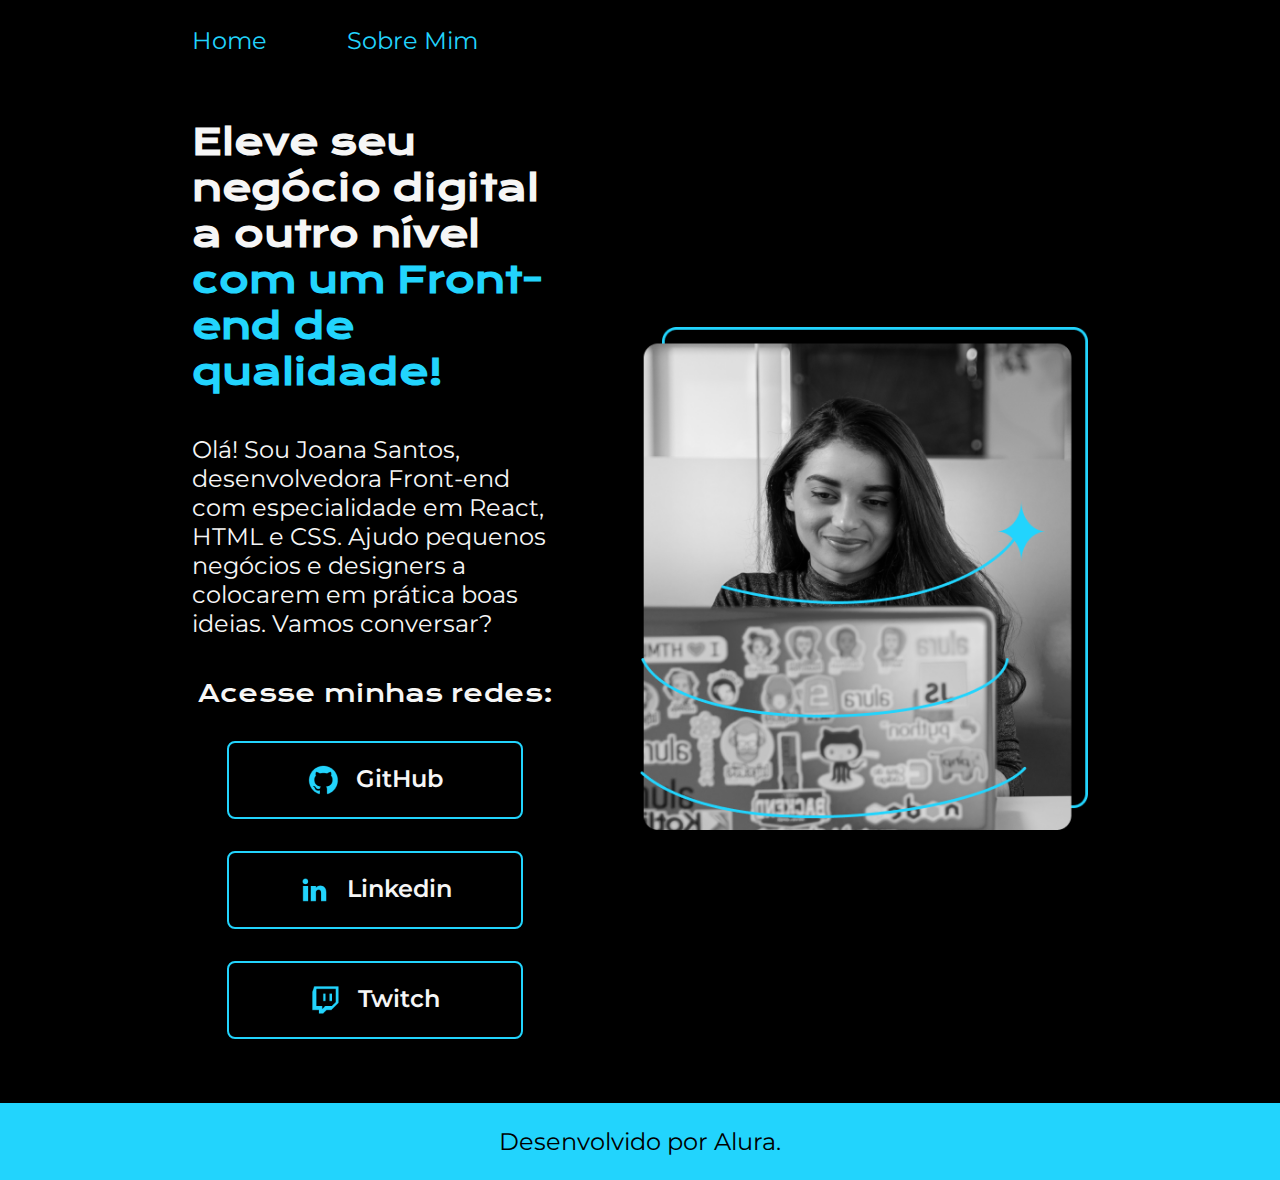
<file: index.html>
<!DOCTYPE html>
<html lang="pt-br">
<head>
    <meta charset="UTF-8">
    <meta name="viewport" content="width=device-width, initial-scale=1.0">
    <title>Document</title>
    <link rel="stylesheet" href="styles/style.css
    ">
</head>
<body>
    <header class="cabecalho">
        <nav class="cabecalho__menu">
            <a href="index.html" class="cabecalho__menu__link">Home</a>
            <a href="about.html" class="cabecalho__menu__link">Sobre Mim</a>
        </nav>
    </header>
    <main class="apresentacao">
        <section class="apresentacao__conteudo">
            <h1 class="apresentacao__conteudo__titulo">Eleve seu negócio digital a outro nível <strong class="titulo-destaque">com um Front-end de qualidade!</strong></h1>
            <p class="apresentacao__conteudo__texto">Olá! Sou Joana Santos, desenvolvedora Front-end com especialidade em React, HTML e CSS. Ajudo pequenos negócios e designers a colocarem em prática boas ideias. Vamos conversar?</p>
            <div class="apresentacao__links">
                <h2 class="apresentacao__links__subtitulo">Acesse minhas redes:</h2>
                <a class="apresentacao__links__navegacao" href="https://www.instagram.com/adollfooh/" target="_blank">
                    <img src="assets/github.png" alt=""> GitHub
                </a>
                <a class="apresentacao__links__navegacao" href="https://github.com/AdolfoHenrique" target="_blank">                    
                    <img src="assets/linkedin.png" alt="">Linkedin
                </a>
                <a class="apresentacao__links__navegacao" href="https://github.com/AdolfoHenrique" target="_blank">
                    <img src="assets/twitch.png" alt="">Twitch
                </a>
            </div>
        </section>
        <img class="apresentacao__imagem" src="assets/Imagem.png" alt="Foto da Joana Programando">
    </main>
    <footer class="rodape">
        <p>Desenvolvido por Alura.</p>
    </footer>
</body>
</html>
</file>
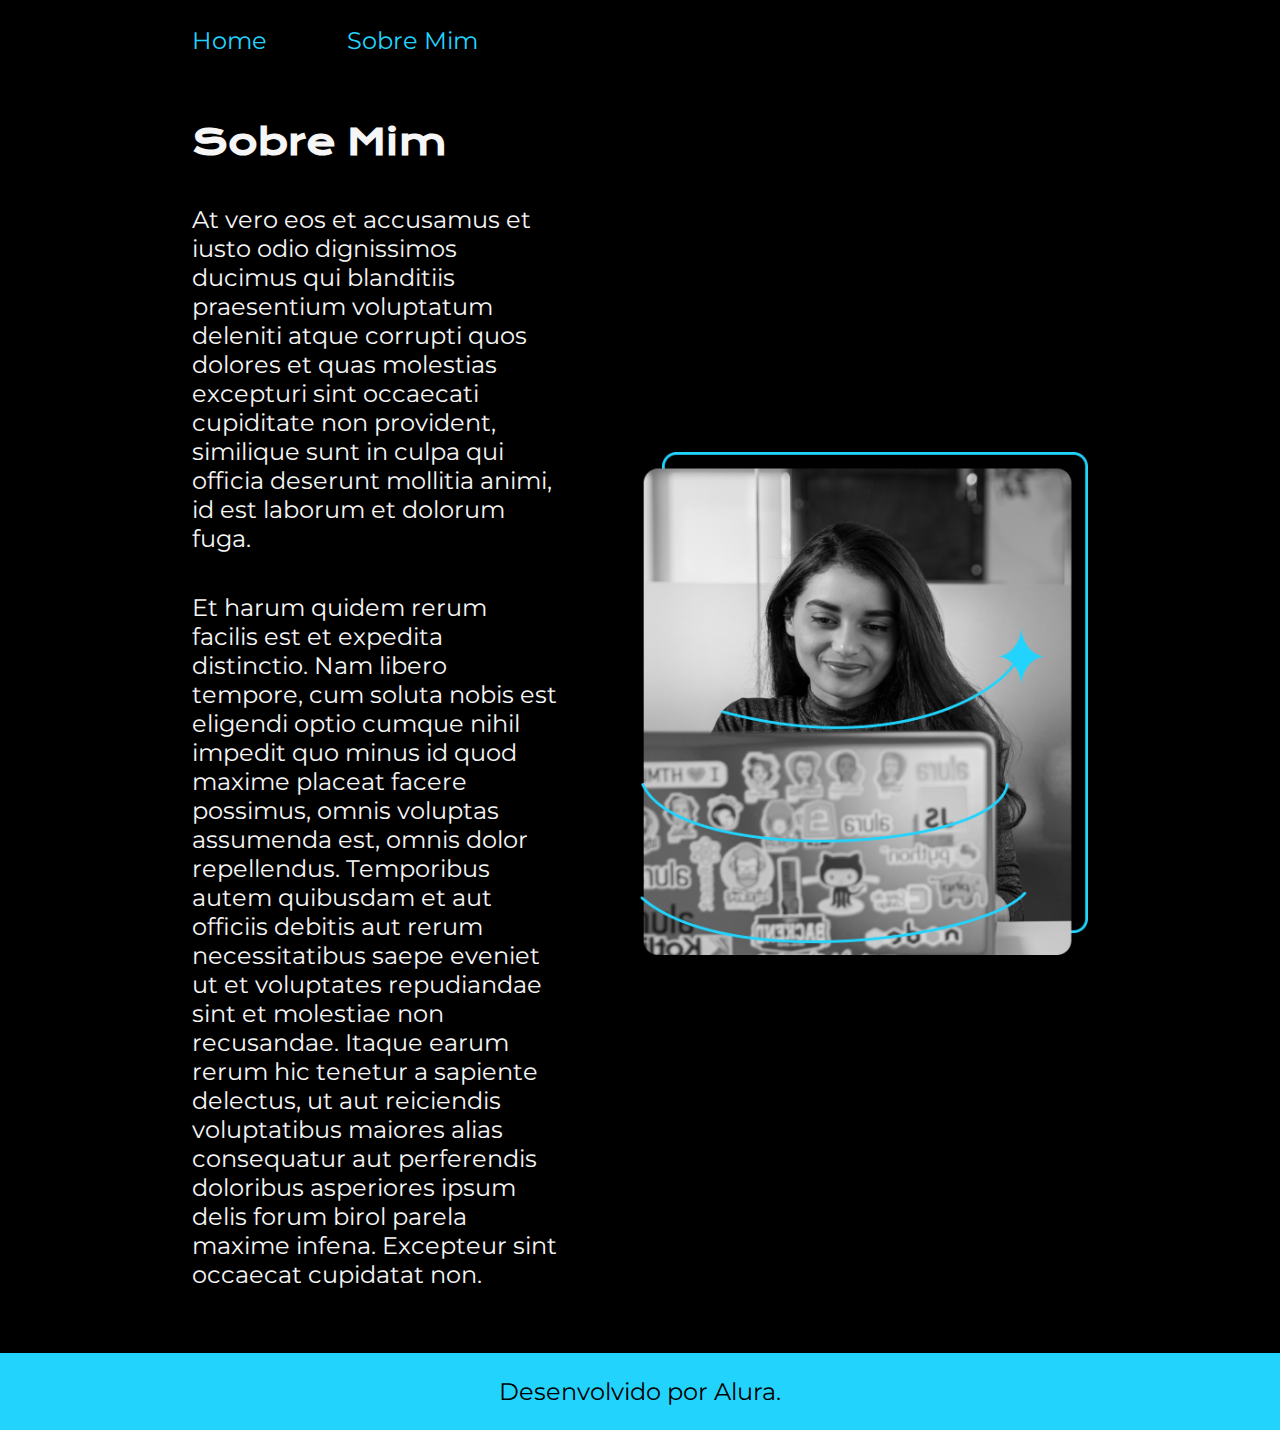
<file: about.html>
<!DOCTYPE html>
<html lang="pt-br">
    <head>
        <meta charset="UTF-8">
        <meta name="viewport" content="width=device-width, initial-scale=1.0">
        <title>Document</title>
        <link rel="stylesheet" href="styles/style.css
        ">
    </head>
<body>
    <header class="cabecalho">
        <nav class="cabecalho__menu">
            <a href="index.html" class="cabecalho__menu__link">Home</a>
            <a href="about.html" class="cabecalho__menu__link">Sobre Mim</a>
        </nav>
    </header>
    <main class="apresentacao">
        <section class="apresentacao__conteudo">
            <h1 class="apresentacao__conteudo__titulo">Sobre Mim</h1>
            <p class="apresentacao__conteudo__texto">At vero eos et accusamus et iusto odio dignissimos ducimus qui blanditiis praesentium voluptatum deleniti atque corrupti quos dolores et quas molestias excepturi sint occaecati cupiditate non provident, similique sunt in culpa qui officia deserunt mollitia animi, id est laborum et dolorum fuga.</p>
            <p class="apresentacao__conteudo__texto">Et harum quidem rerum facilis est et expedita distinctio. Nam libero tempore, cum soluta nobis est eligendi optio cumque nihil impedit quo minus id quod maxime placeat facere possimus, omnis voluptas assumenda est, omnis dolor repellendus. Temporibus autem quibusdam et aut officiis debitis aut rerum necessitatibus saepe eveniet ut et voluptates repudiandae sint et molestiae non recusandae. Itaque earum rerum hic tenetur a sapiente delectus, ut aut reiciendis voluptatibus maiores alias consequatur aut perferendis doloribus asperiores ipsum delis forum birol parela maxime infena. Excepteur sint occaecat cupidatat non.</p>
        </section>
        <img class="apresentacao__imagem" src="assets/Imagem.png" alt="Foto da Joana Programando">
    </main>
    <footer class="rodape">
        <p>Desenvolvido por Alura.</p>
    </footer>
</body>
</html>
</file>
<file: styles/style.css>
@import url('https://fonts.googleapis.com/css2?family=Krona+One&display=swap');
@import url('https://fonts.googleapis.com/css2?family=Montserrat:ital,wght@0,100..900;1,100..900&display=swap');

:root{
    --cor-primaria: #000000;
    --cor-secundaria: #f6f6f6;
    --cor-terciaria: #22d4fd;
    --cor-hover: #272727;

    --fonte-primaria: "Krona One", sans-serif; 
    --fonte-secundaria: "Montserrat", sans-serif;
}

* {
    margin: 0;
    padding: 0;
}
body {
    /* height: 100vh; */
    box-sizing: border-box;
    background-color: var(--cor-primaria);
    color: var(--cor-secundaria);
}

.cabecalho{
    padding: 2% 0% 0% 15%;
}

.cabecalho__menu{
    display: flex;
    gap: 5rem
;
}

.cabecalho__menu__link{
    font-family: var(--fonte-secundaria);
    font-size: 1.5rem;
    font-weight: 400;
    color: var(--cor-terciaria);
    text-decoration: none;
}


.apresentacao{
    padding: 5% 15%;
    display: flex;
    align-items: center;
    justify-content: space-between;
    gap: 82px;
}
.apresentacao__conteudo{
    width: 50%;
    display: flex;
    flex-direction: column;
    gap: 40px;
}

.apresentacao__conteudo__titulo{
    font-size: 2.25rem;
    font-family: var(--fonte-primaria);
}

.apresentacao__conteudo__texto{
    font-size: 1.5rem;
    font-family: var(--fonte-secundaria);
}

.apresentacao__links{
    display: flex;
    flex-direction: column;
    justify-content: space-between;
    align-items: center;
    gap: 32px;
}

.apresentacao__links__subtitulo{
    font-family: var(--fonte-primaria);
    font-weight: 400;
    size: 24px;
}

.titulo-destaque{
    color:var(--cor-terciaria)
}
.apresentacao__links__navegacao{
    /* background-color: var(--cor-terciaria); */
    display: flex;
    justify-content: center;
    gap: 16px;
    width: 80%;
    text-align: center;
    border-radius: 8px;
    border: 2px solid var(--cor-terciaria);
    font-family: var(--fonte-secundaria);
    color: var(--cor-secundaria);
    font-size: 1.5rem;
    font-weight: 600;
    padding: 21px 0;
    text-decoration: none;
}
.apresentacao__links__navegacao:hover{
    /* color: var(--cor-terciaria); */
    background-color: var(--cor-hover);
}

.apresentacao__imagem{
    width: 50%;
}
.rodape{
    color: var(--cor-primaria);
    background-color: var(--cor-terciaria);
    padding: 24px;
    text-align: center;
    font-family: var(--fonte-secundaria);
    font-size: 1.5rem;
    font-weight: 400;
}

@media (max-width: 1200px) {
    .cabecalho{
        padding: 10%;
    }
    .cabecalho__menu{
        justify-content: center;
    }

    .apresentacao{
        flex-direction: column-reverse;
        padding: 5%;
    }

    .apresentacao__conteudo{
        width: auto;
    }
    
}
</file>
